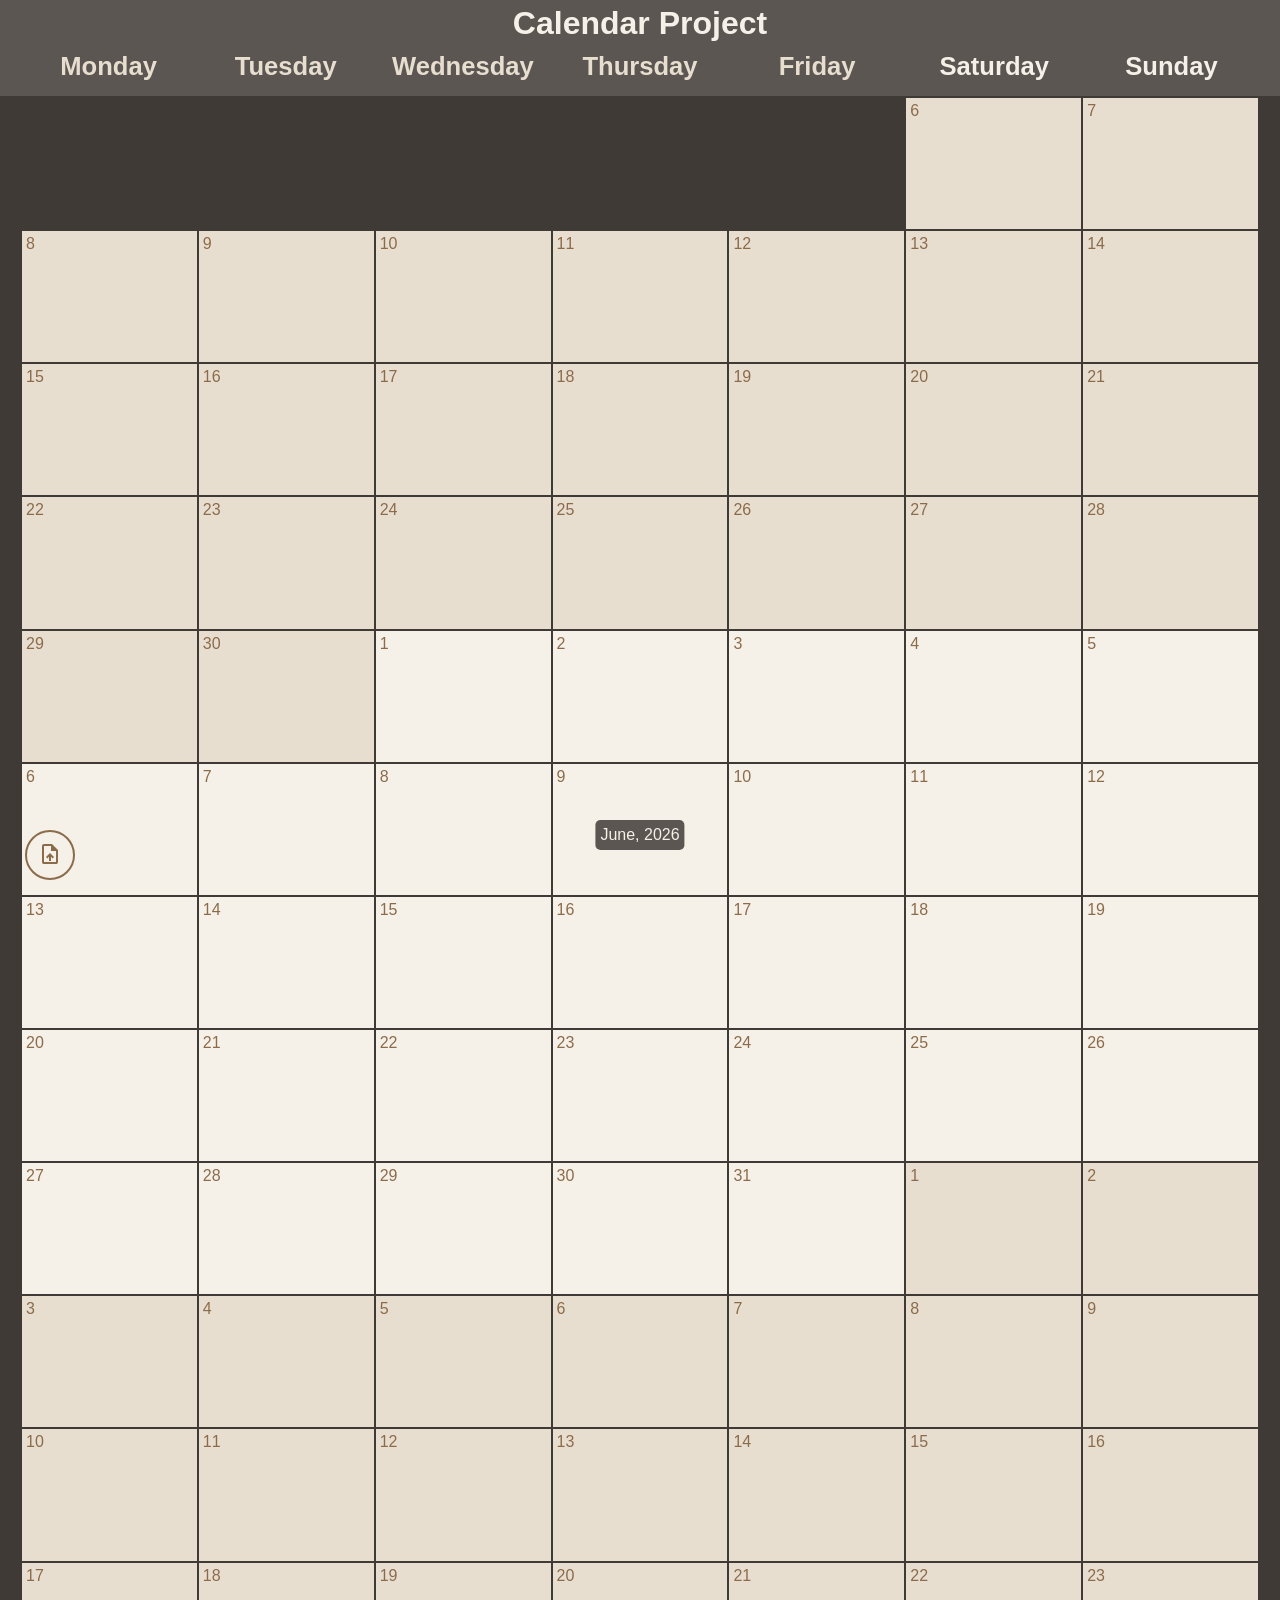
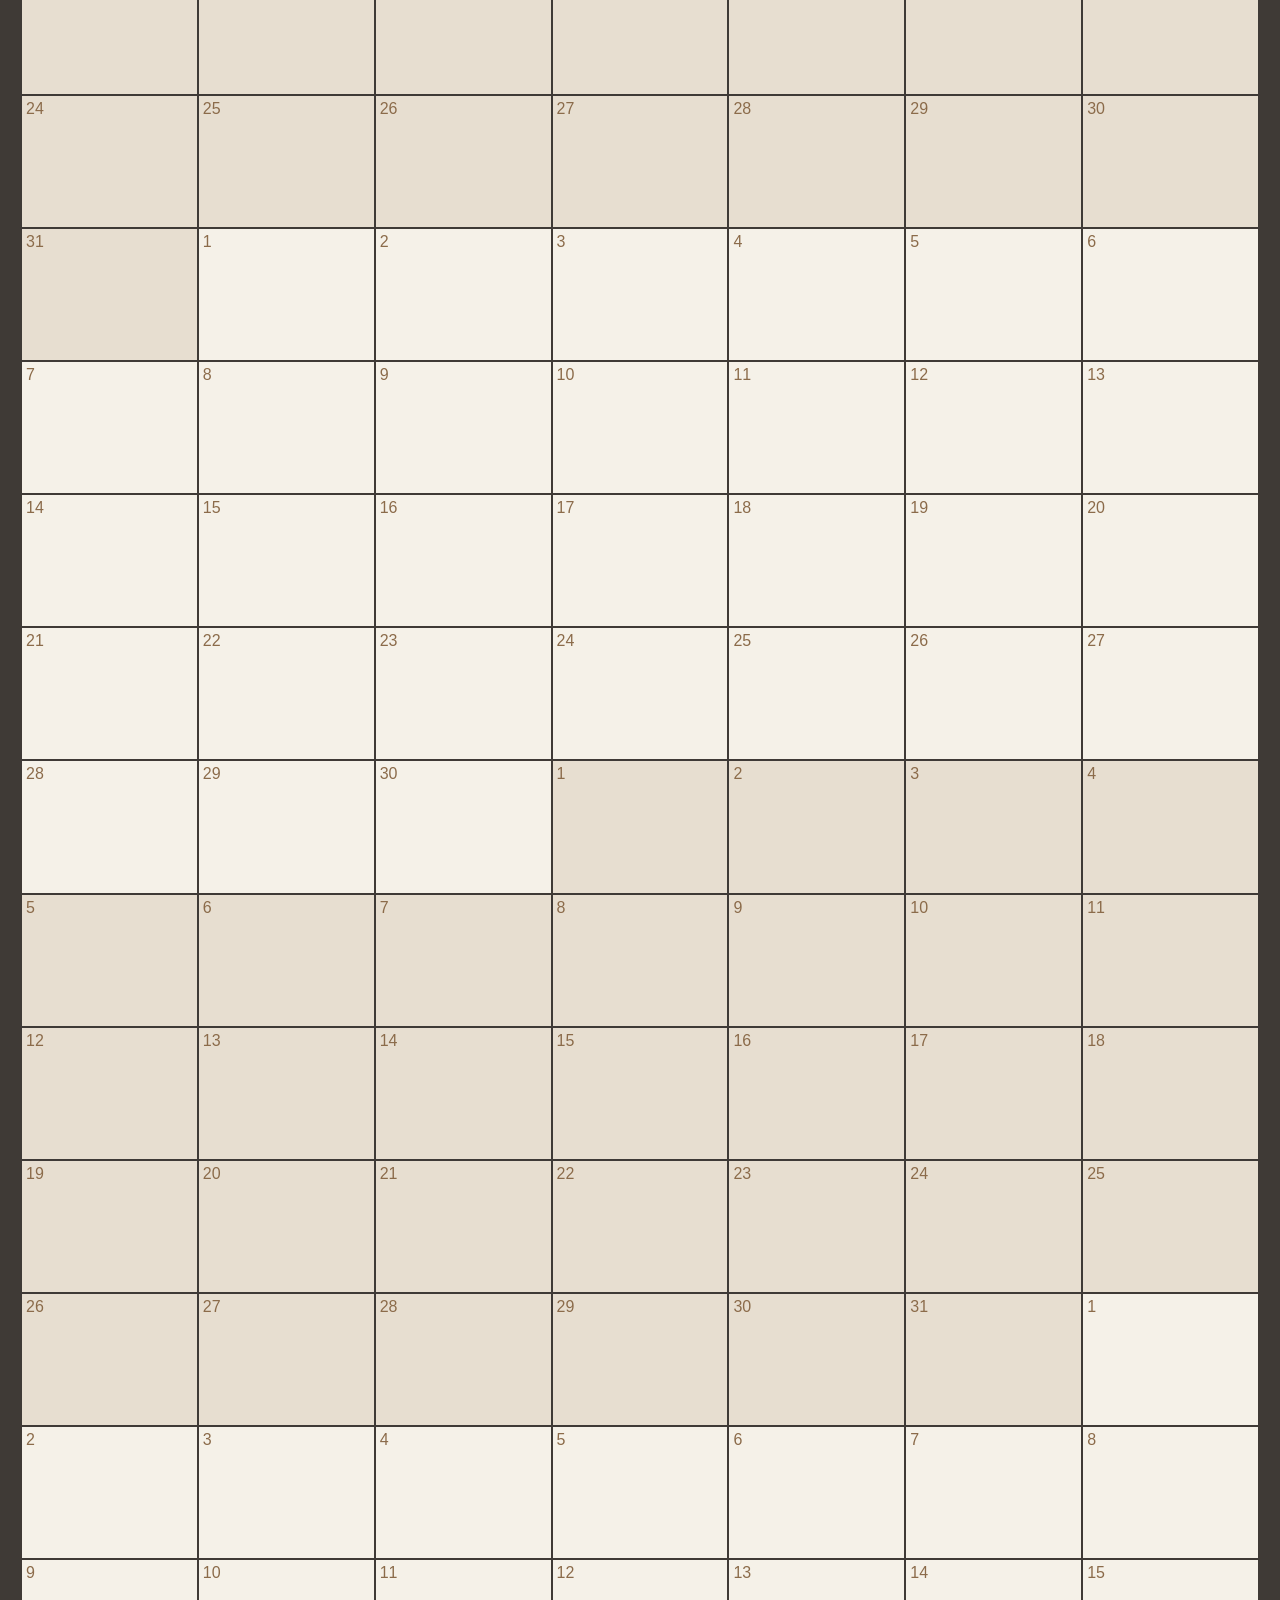
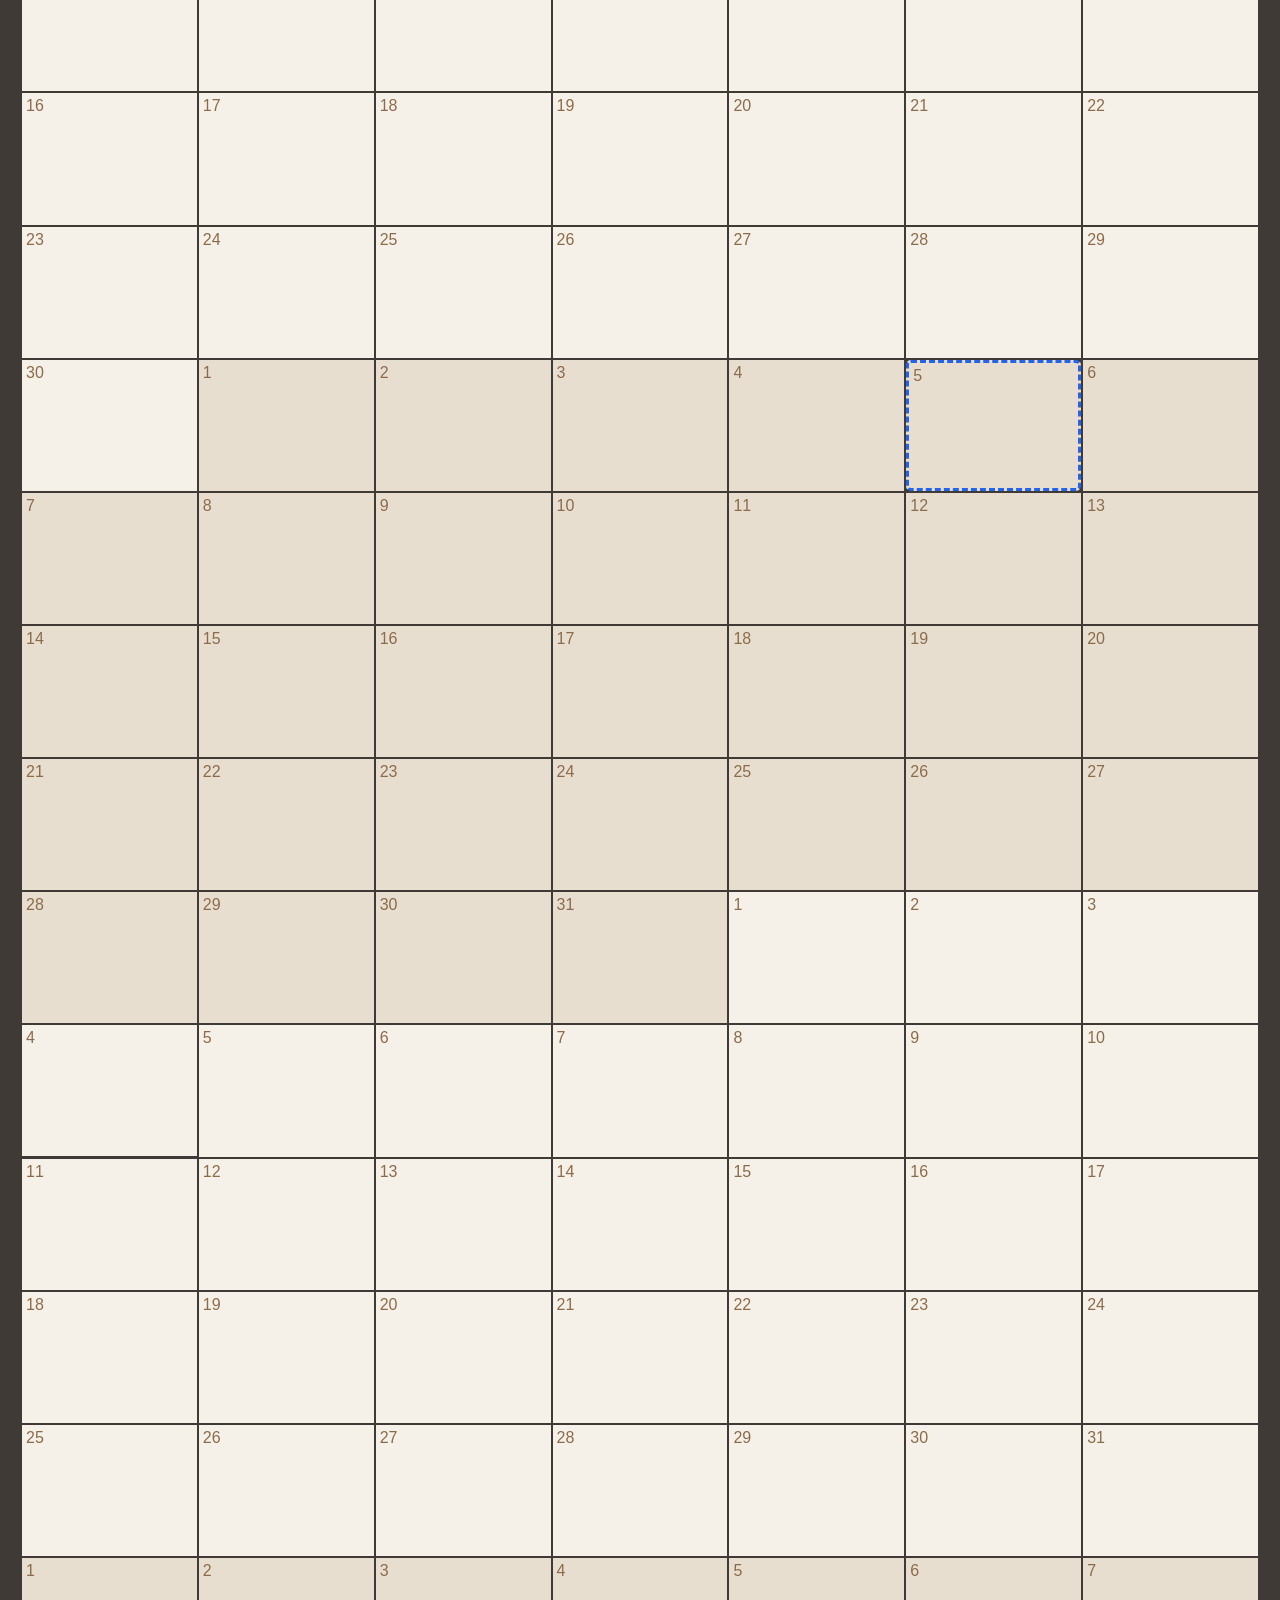
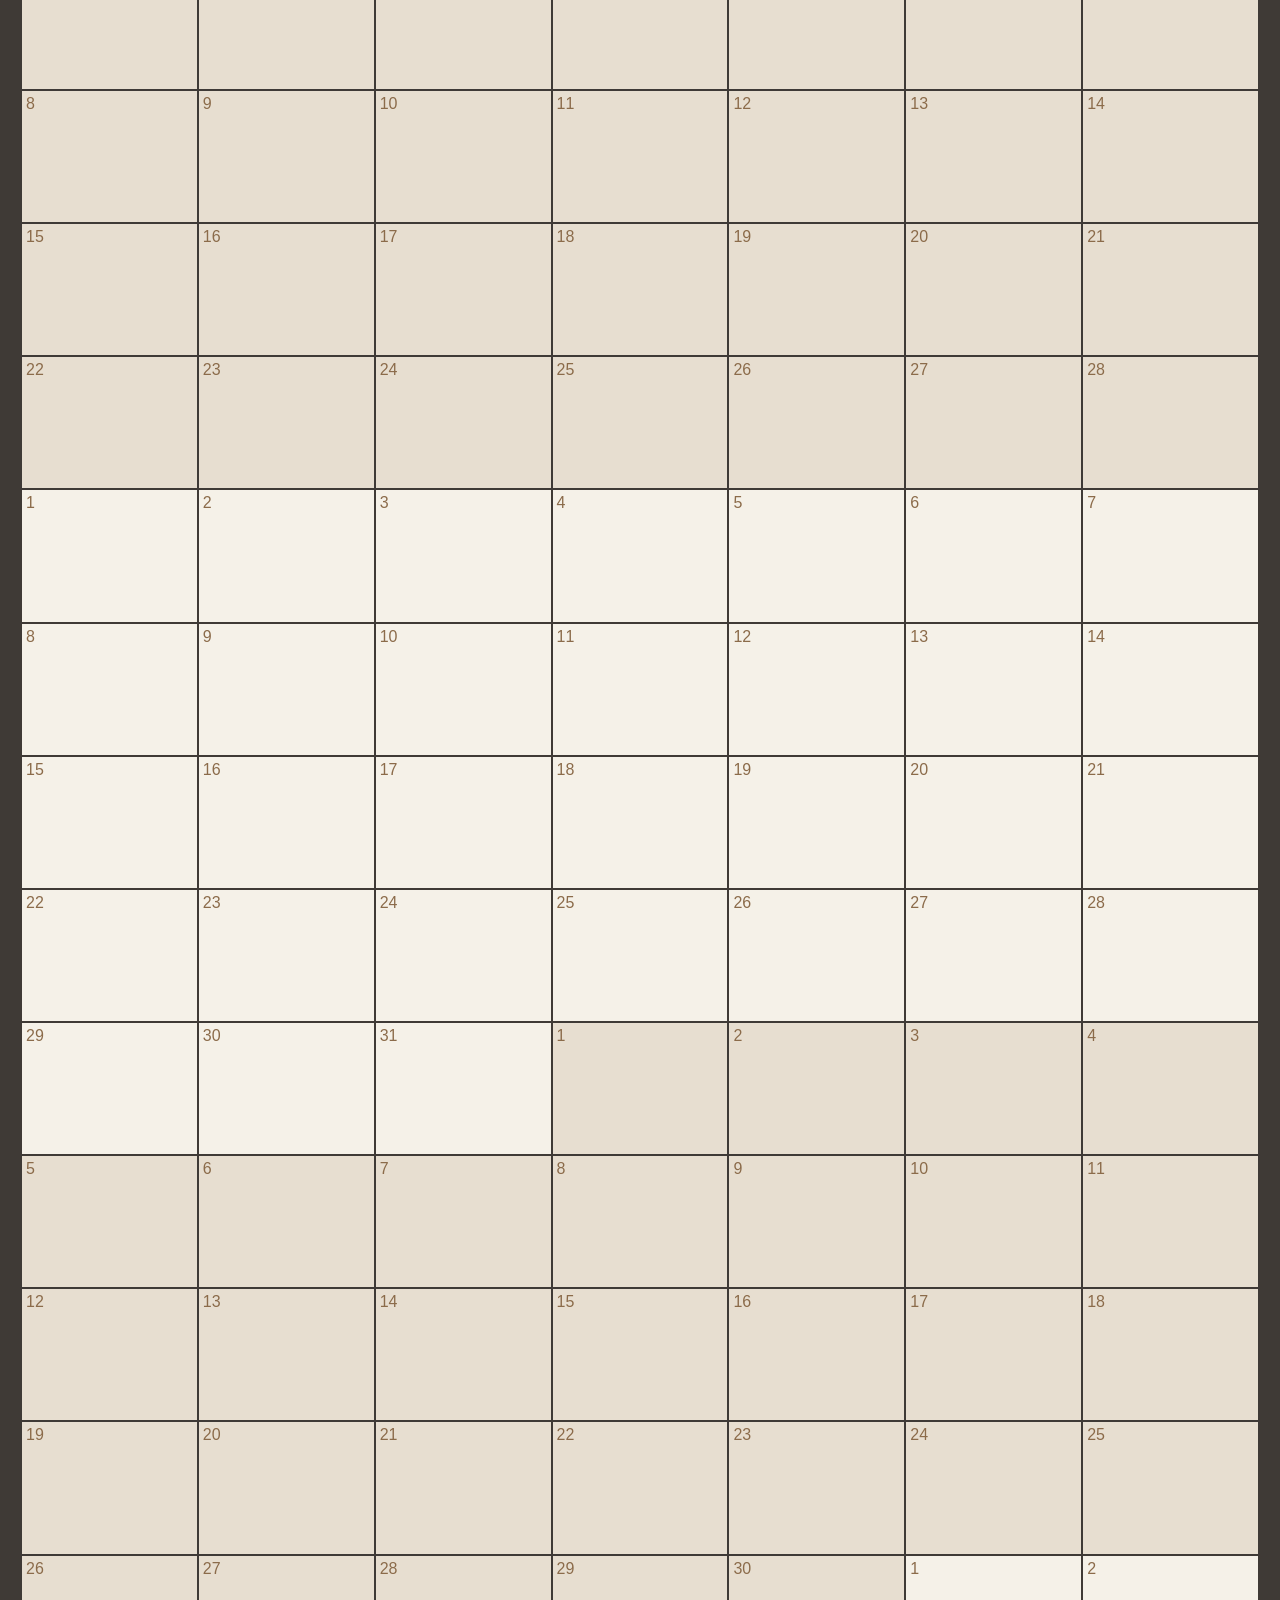
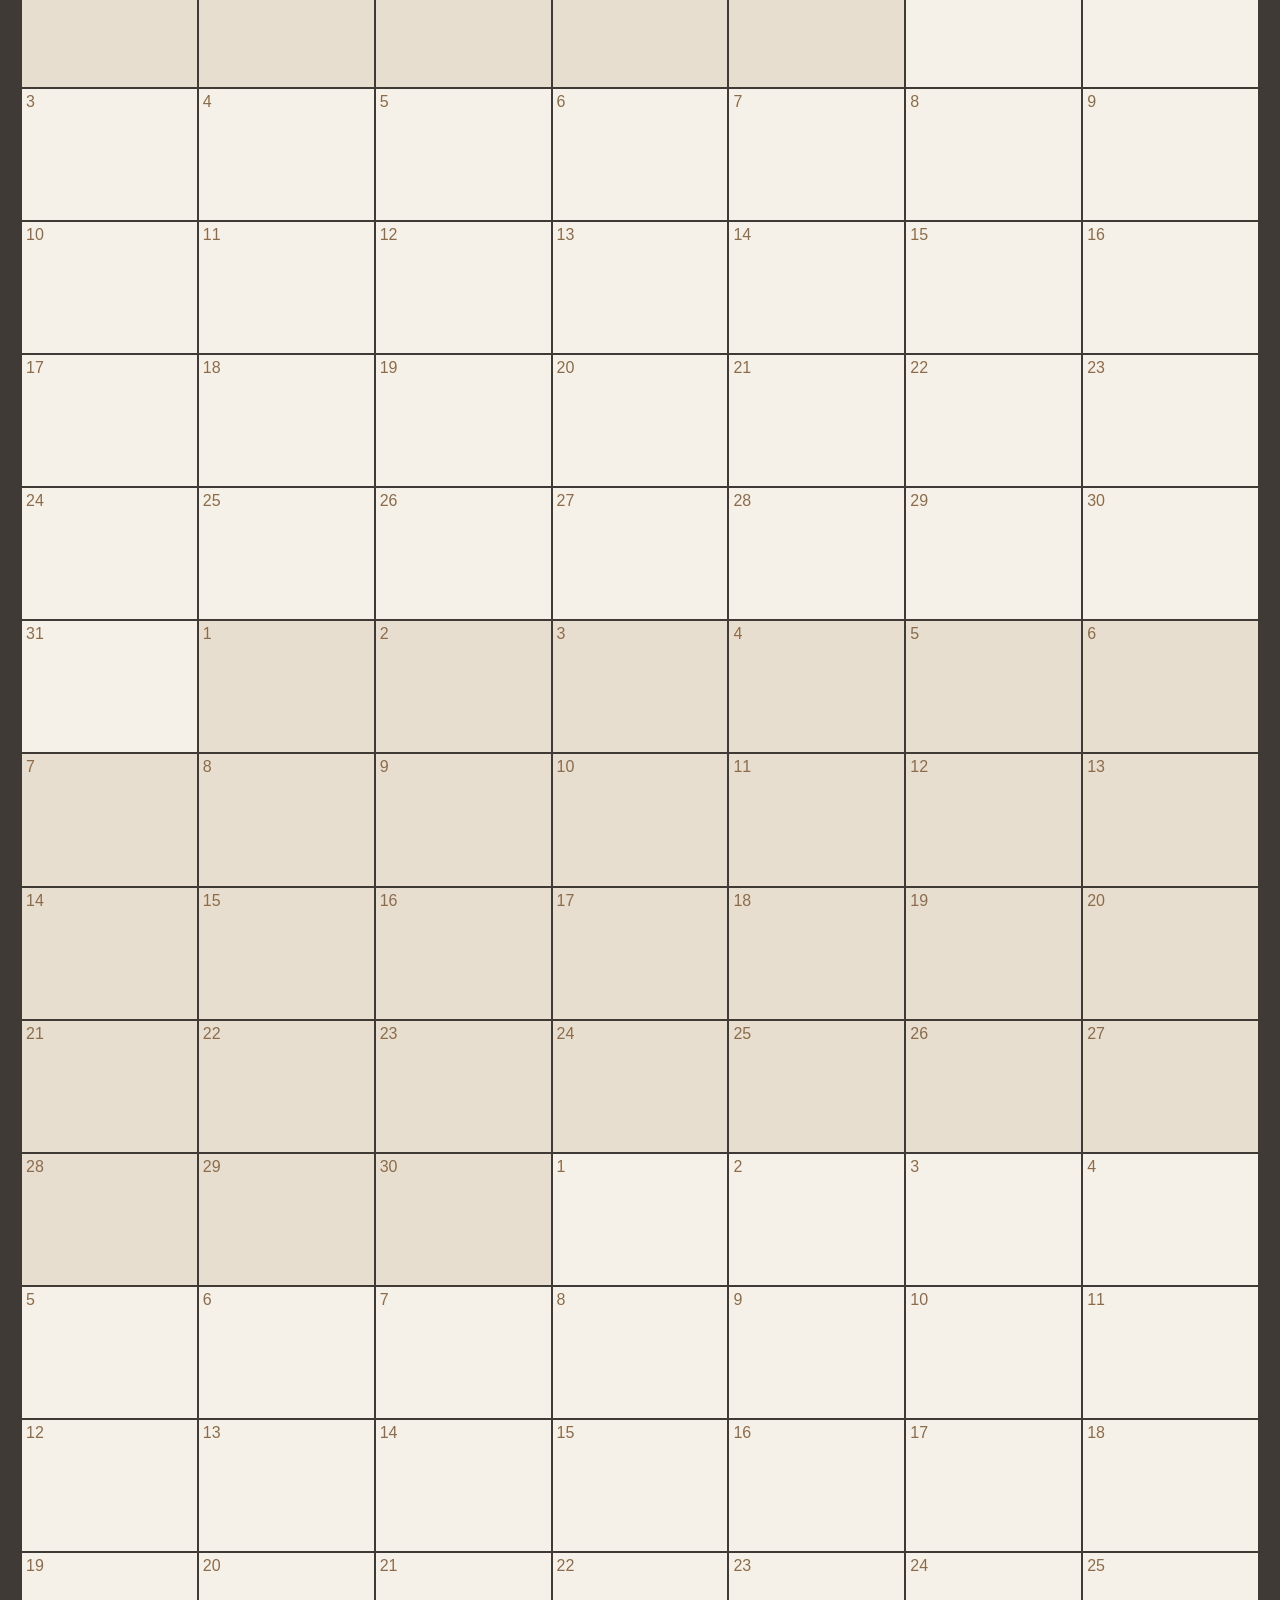
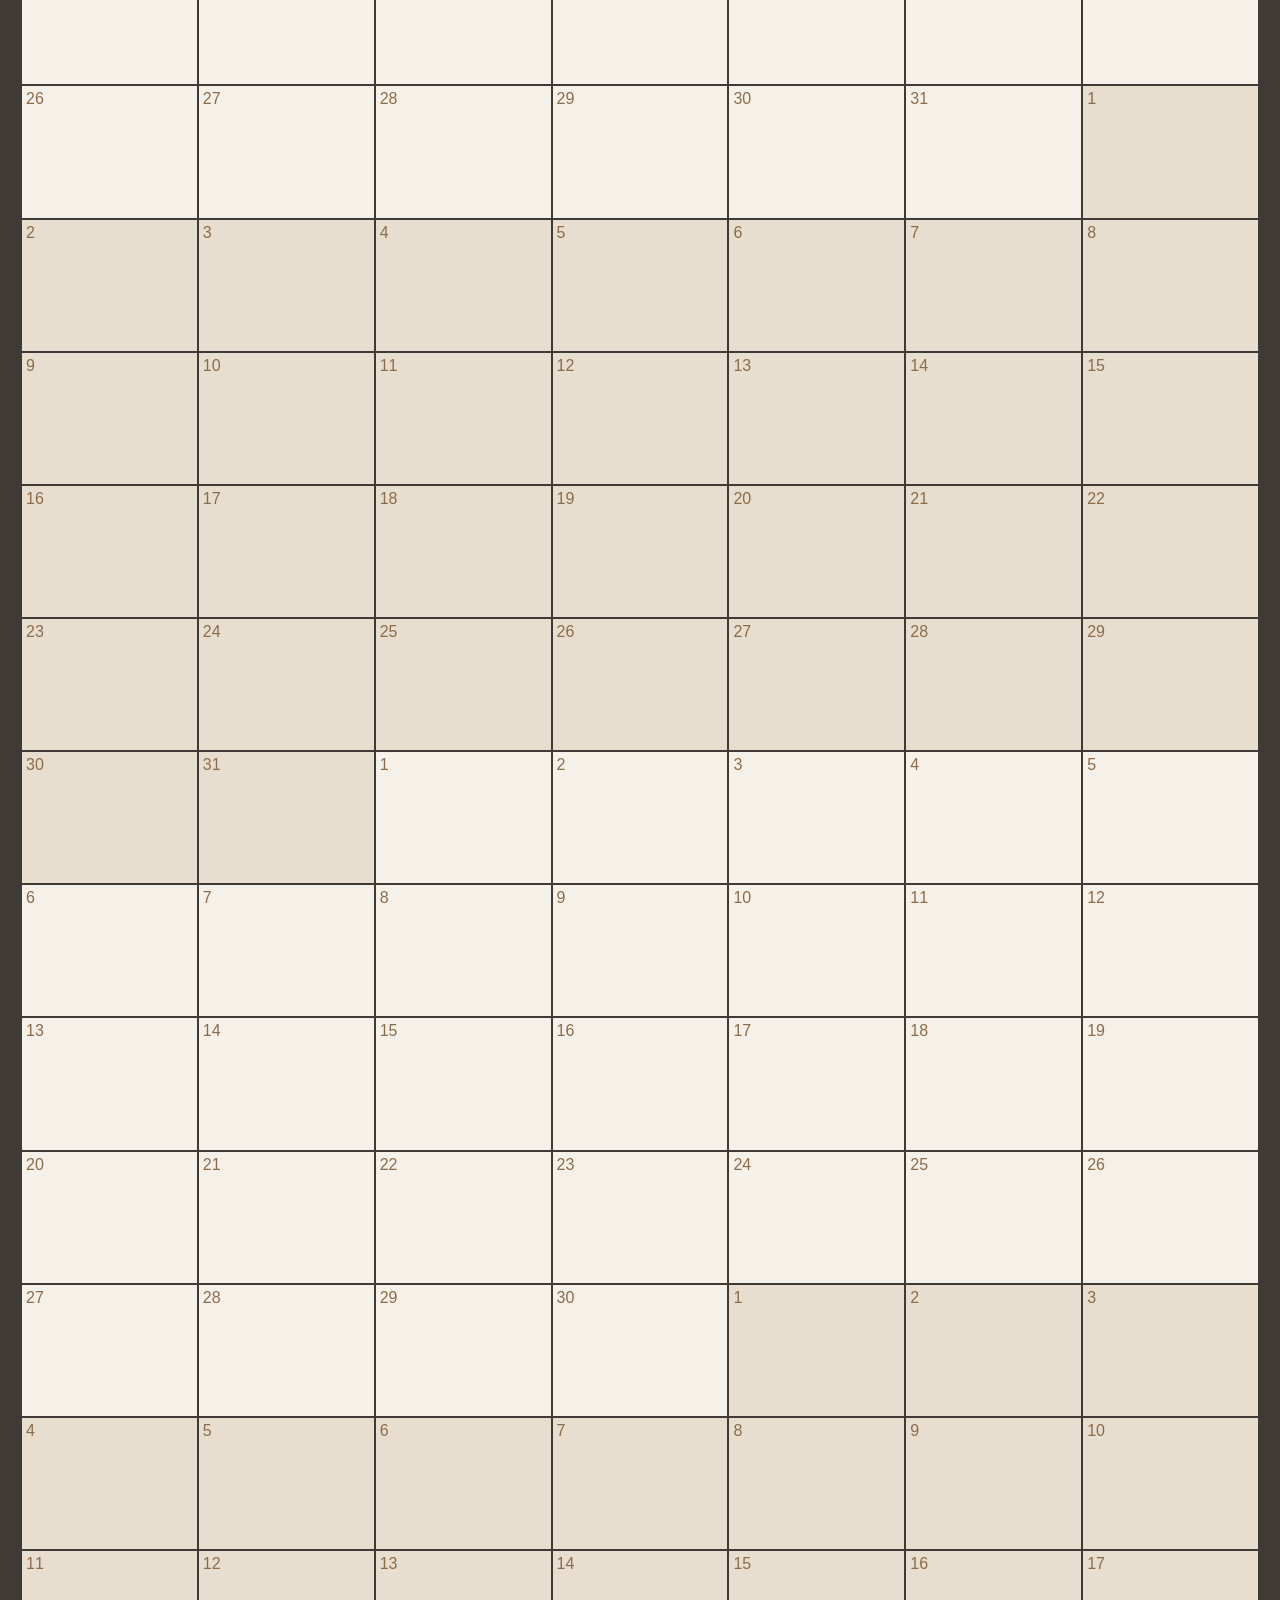
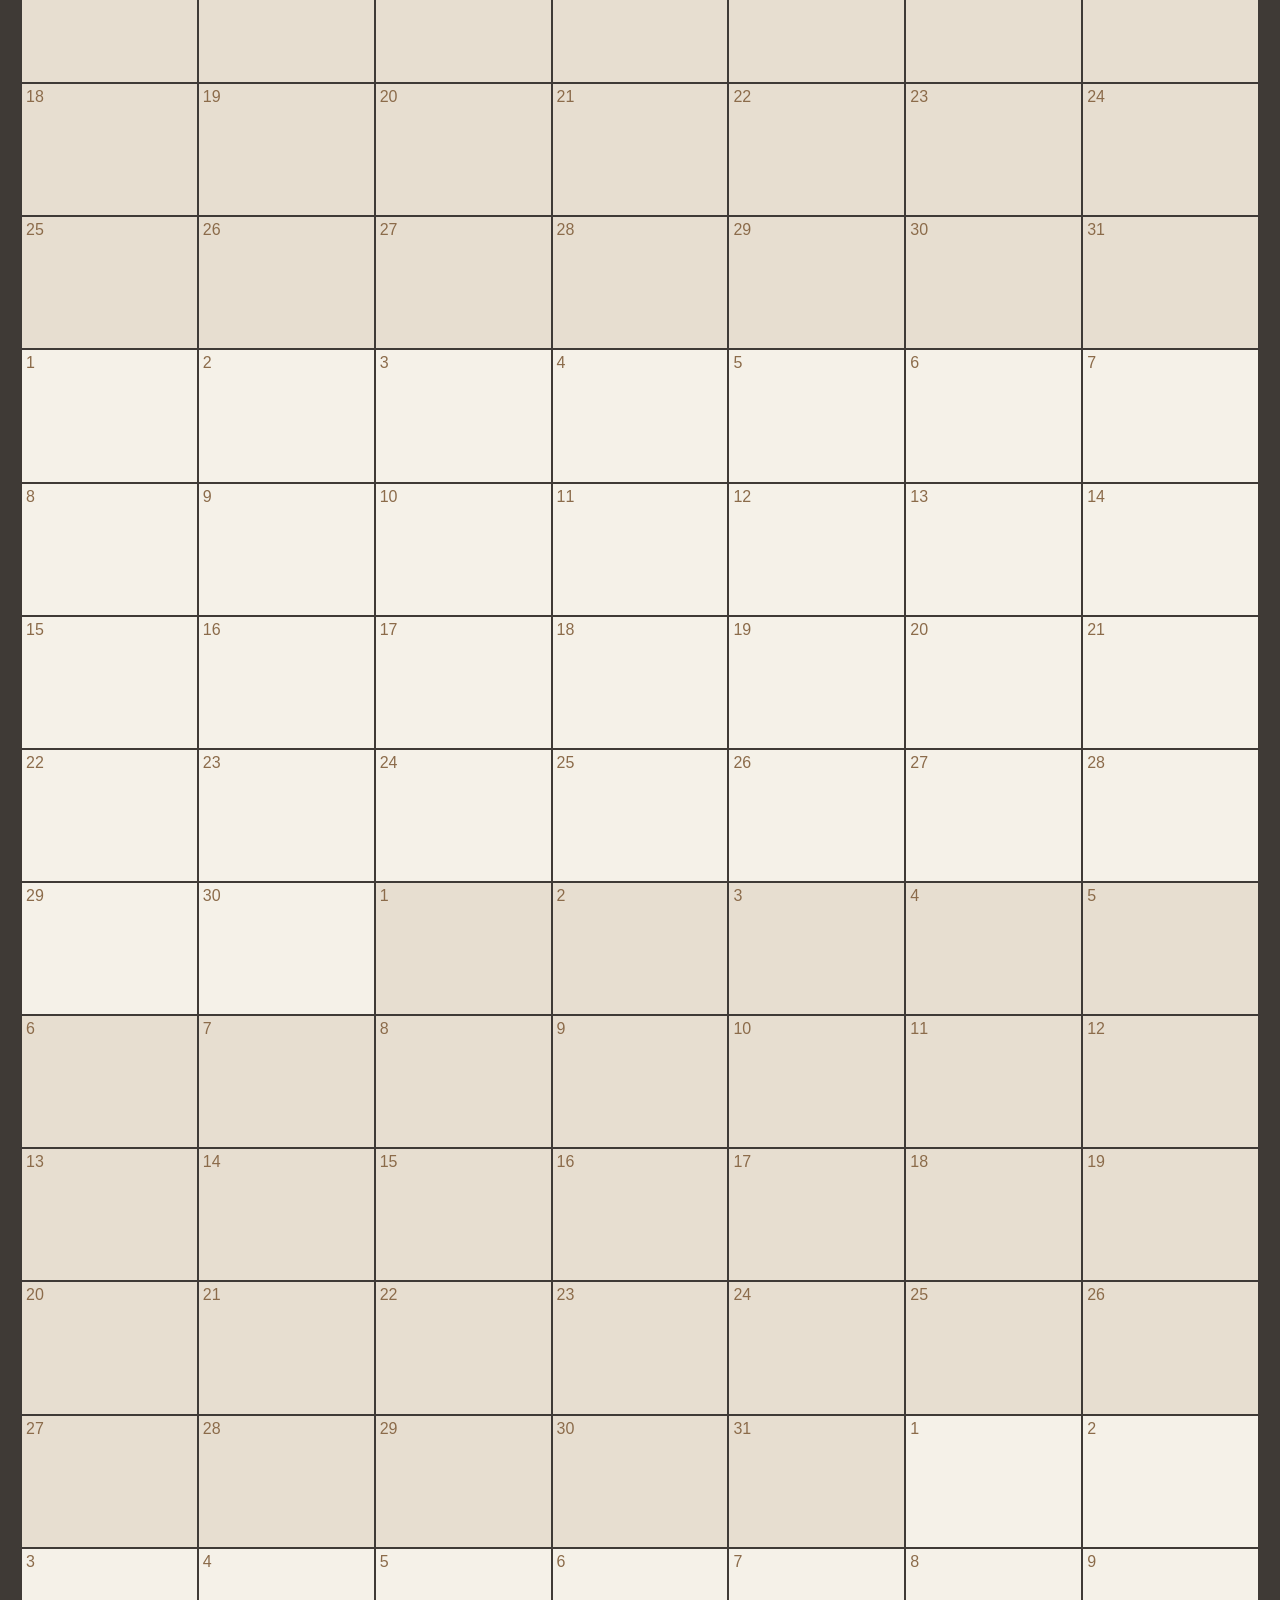
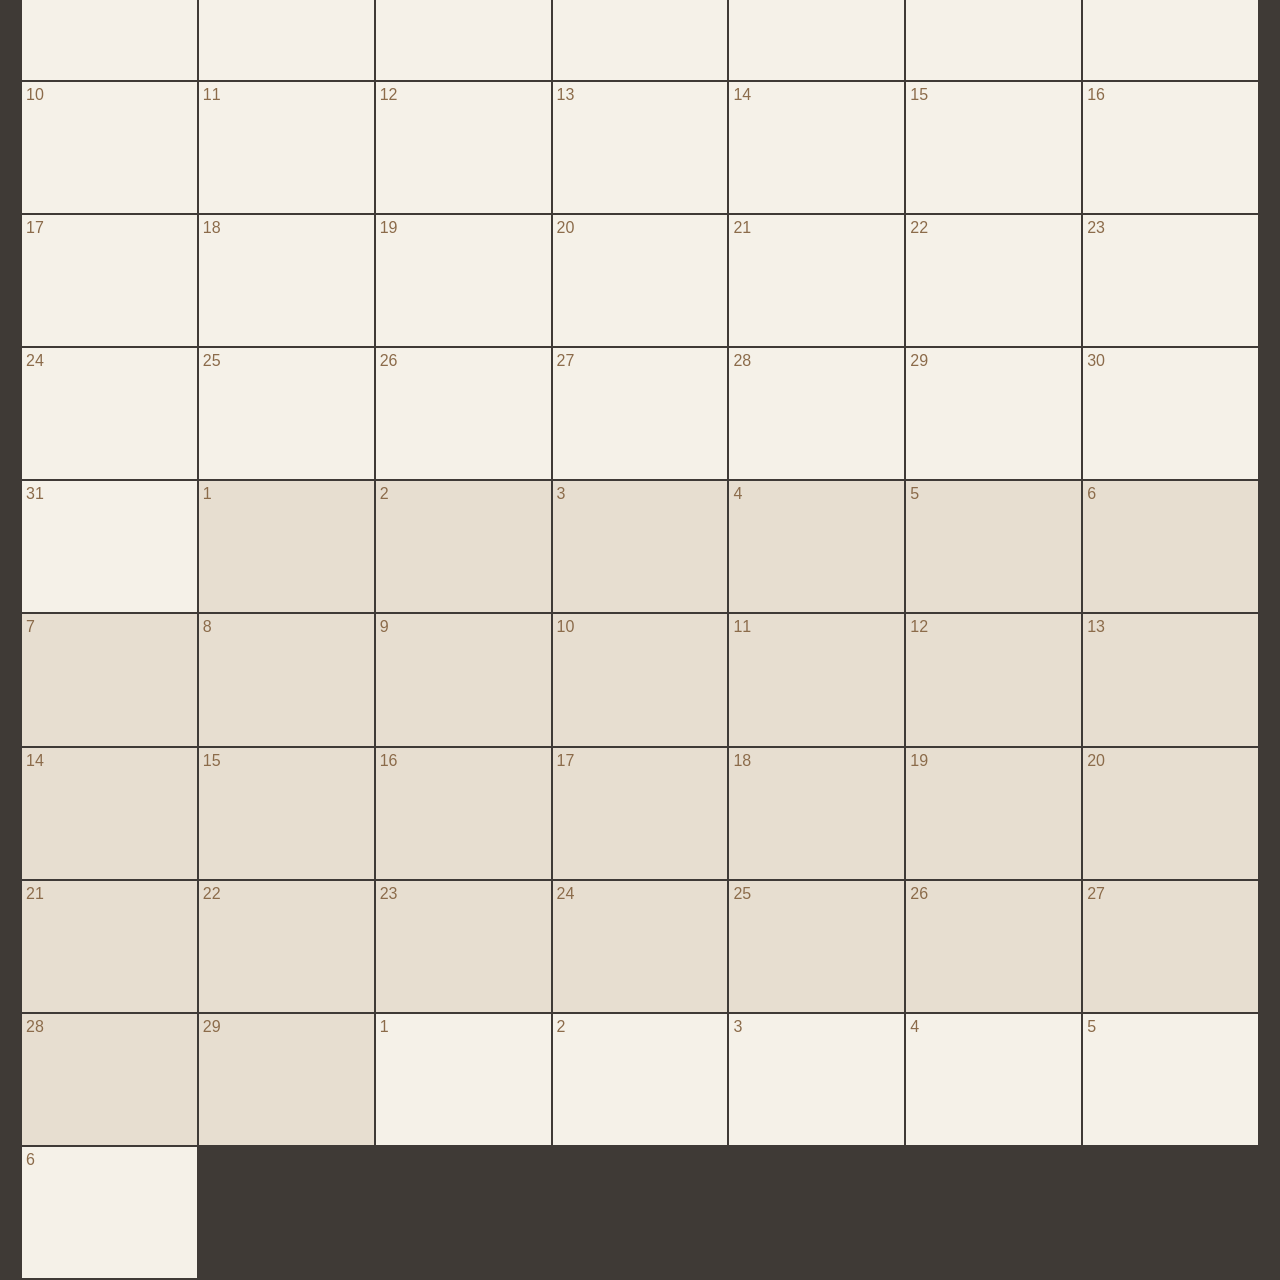
<file: src/index.html>
<!DOCTYPE html>
<html lang="en">
<head>
    <meta charset="UTF-8">
    <meta name="viewport" content="width=device-width, initial-scale=1.0">
    <title>Calendar Project</title>
    <link rel="stylesheet" href="./css/styles.css">
</head>
<body>
    <header>
        <h1><a href="/src/index.html">Calendar Project</a></h1>
        <div id="days-container">
            <h2>Monday</h2>
            <h2>Tuesday</h2>
            <h2>Wednesday</h2>
            <h2>Thursday</h2>
            <h2>Friday</h2>
            <h2 class="weekend">Saturday</h2>
            <h2 class="weekend">Sunday</h2>
        </div>
    </header>
    
    <div id="hovering-month-text-container">
        <p id="hovering-month-text">January</p>
    </div>

    <main>
        <div id="cell-container">
            
        </div>
        <div id="upload-btn-container">
            <button id="upload-btn"><svg xmlns="http://www.w3.org/2000/svg" height="24px" viewBox="0 -960 960 960" width="24px" fill="#e3e3e3"><path d="M440-200h80v-167l64 64 56-57-160-160-160 160 57 56 63-63v167ZM240-80q-33 0-56.5-23.5T160-160v-640q0-33 23.5-56.5T240-880h320l240 240v480q0 33-23.5 56.5T720-80H240Zm280-520v-200H240v640h480v-440H520ZM240-800v200-200 640-640Z"/></svg></button>
        </div>

        <div id="upload-modal" class="modal">
            <div class="modal-content">
                <h2>Drop ical file: </h2>
                <div id="ical-input-container">
                    <input type="file" id="ical-input" accept=".ics" />
                </div>
                <div class="btn-container">
                    <button>Confirm</button>
                    <button id="cancel-upload-btn">Cancel</button>
                </div>
            </div>
        </div>

        
    </main>
    <script src="./js/script.js" defer></script>
</body>
</html>
</file>
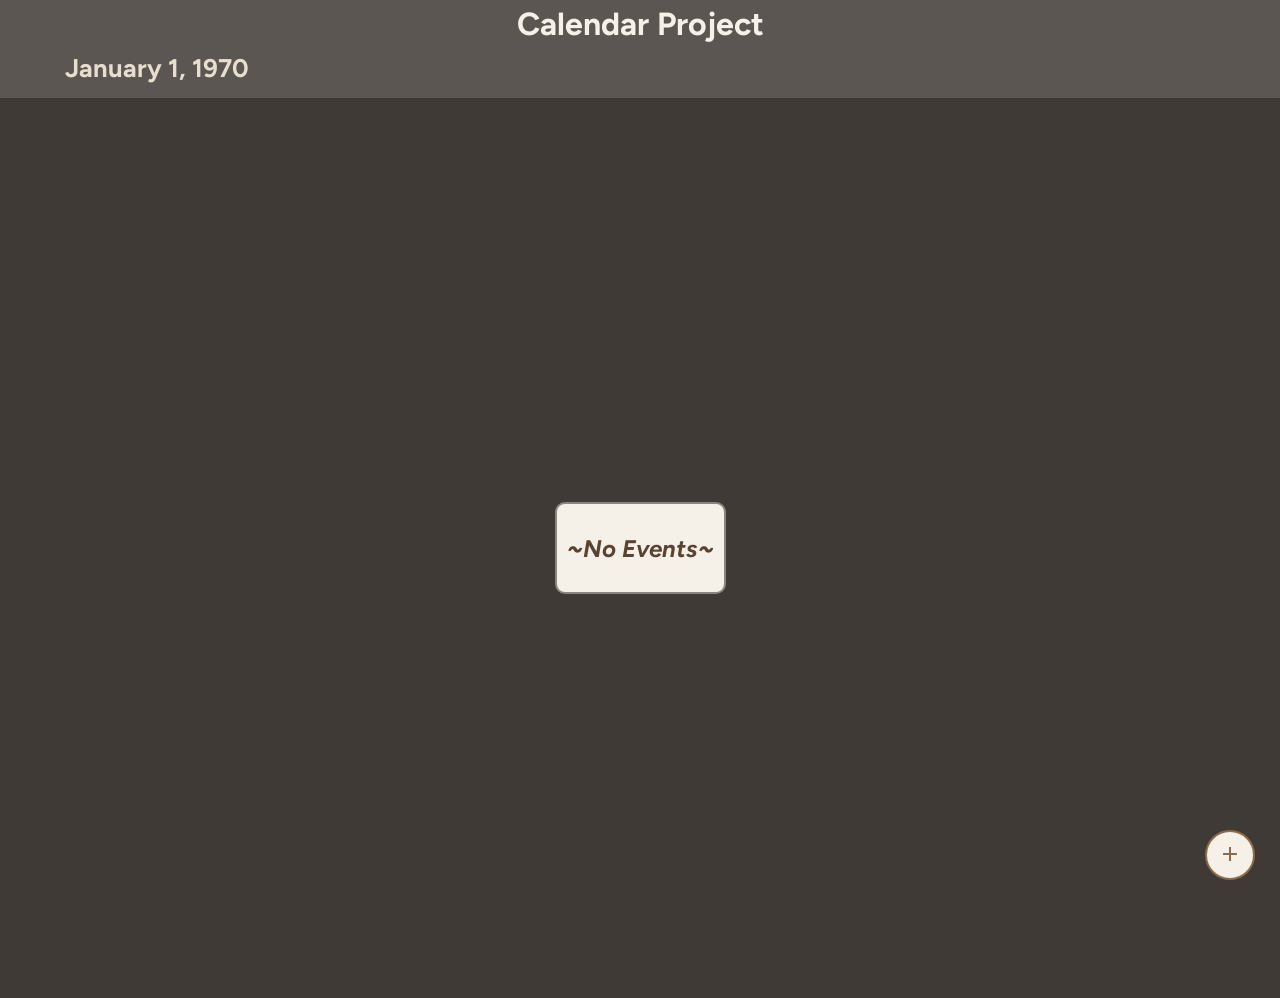
<file: src/pages/date-page.html>
<!DOCTYPE html>
<html lang="en">
<head>
    <meta charset="UTF-8">
    <meta name="viewport" content="width=device-width, initial-scale=1.0">
    <title>Calendar Project</title>
    <link rel="stylesheet" href="../css/styles.css">
    <link rel="preconnect" href="https://fonts.googleapis.com">
    <link rel="preconnect" href="https://fonts.gstatic.com" crossorigin>
    <link href="https://fonts.googleapis.com/css2?family=Figtree:ital,wght@0,300..900;1,300..900&display=swap" rel="stylesheet">
</head>
<body>
    <header>
        <h1><a href="/src/index.html">Calendar Project</a></h1>
        <div id="date-container">
            <h2 id="current-date">Date: </h2>
        </div>
    </header>
    <main>
        <div id="event-container">
            
        </div>

        <div id="create-event-modal" class="modal">
            <div class="modal-content">
                <div id="colour-container">   
                    <div id="selected-colour"></div>
                    <div id="swatch-container">
                        <button id="swatch-red" class="swatch red"></button>
                        <button id="swatch-orange" class="swatch orange"></button>
                        <button id="swatch-yellow" class="swatch yellow"></button>
                        <button id="swatch-green" class="swatch green"></button>
                        <button id="swatch-teal" class="swatch teal"></button>
                        <button id="swatch-blue" class="swatch blue"></button>
                        <button id="swatch-violet" class="swatch violet"></button>
                        <button id="swatch-pink" class="swatch pink"></button>
                    </div>
                </div>
                

                <div class="form-row">
                    <h2><input id="title-input" type="text" value="New Event" /></h2>
                </div>

                <div class="form-row">
                        <label for="start-date">Date: </label>
                    <div id="date-range" class="inline-column">
                        <input id="start-date" type="date" />
                        <label for="end-date">--></label>
                        <input id="end-date" type="date" />
                    </div>
                </div>

                <div class="form-row">
                    <label for="all-day-checkbox">All-Day: </label>
                    <input id="all-day-checkbox" type="checkbox" />
                </div>
                
                <div class="form-row">
                    <label for="time-start-input">Time:</label>
                    <div class="inline-column">
                        <div id="start-time-container">
                            <input id="time-start-input" type="time" placeholder="XX:XX" size="10"/>
                            <!-- <select id="meridiam-start-input">
                                <option value="am" selected>AM</option>
                                <option value="pm">PM</option>
                            </select> -->
                        </div>
                        <select id="time-finish-type" class="hidden-dropdown">
                            <option value="to">to</option>
                            <option value="duration">duration:</option>
                        </select>

                        <div id="to-container">
                            <input id="time-end-input" type="time" placeholder="XX:XX" size="10"/>
                            <!-- <select id="meridiam-end-input">
                                <option value="am" selected>AM</option>
                                <option value="pm">PM</option>
                            </select> -->
                        </div>
                        <div id="duration-container">
                            <input id="duration-input" type="text" placeholder="XX:XX" size="10"/>
                        </div>
                        <!-- <input id="time-finish-input" type="text" placeholder="XX:XX" size="10"/>
                        <select id="meridiam-end-input">
                            <option value="am" selected>AM</option>
                            <option value="pm">PM</option>
                        </select> -->
                    </div>
                </div>

                <div class="form-row">
                    <label for="dow-checkbox-container">Repeat: </label>
                    <div class="inline-column">
                        <select id="repeat-dropdown">
                            <option value="never">Never</option>
                            <option value="week">Every week</option>
                        </select>

                        <select id="repeat-until-select" class="hidden-dropdown">
                            <option value="forever" selected>Forever</option>
                            <option value="until">Until</option>
                        </select>
                        <input id="repeat-until-date" type="date" />
                    </div>
                </div>

                <div class="form-row" id="dow-selector">
                    <label></label>
                    <div id="dow-checkbox-container">
                        <label class="checkbox-btn">
                            <input id="monday-checkbox" type="checkbox" class="dow-checkbox" />
                            <span>M</span>
                        </label>
                        <label class="checkbox-btn">
                            <input id="tuesday-checkbox" type="checkbox" class="dow-checkbox" />
                            <span>T</span>
                        </label>
                        <label class="checkbox-btn">
                            <input id="wednesday-checkbox" type="checkbox" class="dow-checkbox" />
                            <span>W</span>
                        </label>
                        <label class="checkbox-btn">
                            <input id="thursday-checkbox" type="checkbox" class="dow-checkbox" />
                            <span>T</span>
                        </label>
                        <label class="checkbox-btn">
                            <input id="friday-checkbox" type="checkbox" class="dow-checkbox" />
                            <span>F</span>
                        </label>
                        <label class="checkbox-btn">
                            <input id="saturday-checkbox" type="checkbox" class="dow-checkbox" />
                            <span>S</span>
                        </label>
                        <label class="checkbox-btn">
                            <input id="sunday-checkbox" type="checkbox" class="dow-checkbox" />
                            <span>S</span>
                        </label>
                    </div>
                </div>
                
                <div class="form-row">
                    <label for="location-input">location:</label>
                    <input id="location-input" type="text" placeholder="enter location here" size="30"/>
                </div>
                
                <div class="form-row">
                    <label for="description-input">Description: </label>
                    <textarea id="description-input" type="text" placeholder="enter Description here" size="40"></textarea>
                </div>

                <div id="alert-box">
                    <p id="alert-text">ALERT: err</p>
                </div>

                <div id="confirm-event-btn-container" aria-live="assertive">
                    <button id="confirm-event-btn">Confirm</button>
                    <button id="cancel-event-btn">Cancel</button>
                </div>
            </div>
        </div>
    
        <div id="confirm-del-modal" class="modal">
            <div class="modal-content">
                <h2>Confirm Delete: </h2>
                <div id="confirm-del-btn-container">
                    <button id="confirm-del-btn" class="dark-btn" type="button">Confirm</button>
                    <button id="cancel-del-btn" class="light-btn" type="button">Cancel</button>
                </div>
            </div>
        </div>

        <div id="add-btn-container">
            <button id="add-btn"><svg xmlns="http://www.w3.org/2000/svg" height="24px" viewBox="0 -960 960 960" width="24px" fill="#e3e3e3"><path d="M440-440H200v-80h240v-240h80v240h240v80H520v240h-80v-240Z"/></svg></button>
        </div>
    </main>
    <script type="module" src="../js/date-page.js" defer></script>
</body>
</html>
</file>
<file: src/css/styles.css>
:root {
    --background: #3F3A36;
    --surface: #5C5652;
    --border: #8C857F;

    --cream: #F5F1E8;
    --cream-dark: #E7DED0;
    --cream-texture: #EAE2D5;
    --cream-dark-texture: #DCCFBD;

    --hover: #DCCDB7;

    --brown: #8B6B4A;
    --brown-light: #B28A5B;
    --brown-dark: #5A4431;

    --text-dark: #2F2A27;
    --text-light: #FAF8F3;

    --accent: #2563EB;

    /* colours */
    --red: #B65C4A;
    --orange: #C77B49;
    --yellow: #C8A24D;
    --green: #6F8A55;
    --teal: #5E8B86;
    --blue: #6A89A7;
    --violet: #8C7AA9;
    --pink: #B67B86;
}

[hidden] {
    display: none !important;
}

body {
    margin: 0px;
    background-color: var(--background);
    font-family: "figtree", sans-serif;
}

header {
    width: 100%;
    box-sizing: border-box;
    background: var(--surface);
    text-align: center;
    padding: 5px 5px 5px 5px;
    top: 0;
    left: 0;
    position: sticky;
    z-index: 1000;
}

p, h3, h4, h5, h6, label {
    color: var(--brown);
}

h1, h2 {
    color: var(--brown-dark);
}

header h1, header h2{
    margin: 0px;
    color: var(--cream);
}

header h2 {
    font-size: clamp(8px, 2vw, 36px);
}

header h2 {
    color: var(--cream-dark);
}
.weekend {
    color: var(--cream);
}

h1 a {
    all: unset;
    cursor: pointer;
}

header #days-container {
    display: grid;
    grid-template-columns: repeat(7, minmax(0, 1fr));
    column-gap: 20px;
    text-align: center;
    margin: 0px 15px 0px 15px;
    padding: 10px;
}

header #date-container {
    margin-left: 50px;
    display: grid;
    text-align: left;
    padding: 10px;
}

#cell-container {
    display: grid;
    grid-template-columns: repeat(7, minmax(0, 1fr));
    gap: 2px;
    background: var(--background);
    padding: 2px;
    margin: 0px 20px 0px 20px;
    /* width: fit-content; */
    /* margin-inline: auto; */
}

.cell, .empty-cell {
    /* width: 200px;
    height: 150px; */
    display: flex;
    flex-direction: column;

    aspect-ratio: 4 / 3;
    background: var(--cream);
    margin: 0px;
    cursor: pointer;

    box-sizing: border-box;
    overflow: hidden;
}

.empty-cell {
    background-color: var(--background);
}

/* .cell.weekend {
    background:
        repeating-linear-gradient(
            45deg,
            var(--cream),
            var(--cream) 10px,
            var(--cream-texture) 10px,
            var(--cream-texture) 15px
        );
    background-color: var(--cream-texture);
} */

.cell.current-date {
    border: 3px dashed var(--accent);
    border-radius: 5px;
}

.cell.alt {
    background: var(--cream-dark);
}
/* 
.cell.alt.weekend {
    background:
        repeating-linear-gradient(
            45deg,
            var(--cream-dark),
            var(--cream-dark) 10px,
            var(--cream-dark-texture) 10px,
            var(--cream-dark-texture) 15px
        );
    background-color: var(--cream-dark-texture);
} */

.cell:hover {
    background: var(--hover);
}

/* .cell.alt:hover {
    background: var(--cream-dark-hover);
} */

.cell p {
    margin: 4px;
    color: var(--brown);
}

.banner-container {
    display: flex;
    margin: auto 2px 2px 2px;
    flex-direction: column;
    gap: 2px;

    align-items: center;
    justify-content: center;
}

.banner {
    width: 100%;
    border-radius: 5px;
}

.banner p {
    overflow: hidden;
    white-space: nowrap;
    text-overflow: ellipsis;
    font-size: clamp(8px, 1vw, 14px);

    color: var(--cream);
}

#event-container {
    display: flex;
    flex-direction: column;
    align-items: center;
    justify-content: center;
    min-height: 100vh;
}

section.event {
    display: grid;
    grid-template-columns: 1fr 8fr 1fr;

    width: 500px;
    text-align: center;
    background-color: var(--cream);
    border: 2px solid var(--border);
    border-radius: 8px;
    margin: 8px;
}

section.event .event-btn-container {
    display: flex;
    flex-direction: column;
    align-items: center;
    justify-content: center;

    background-color: var(--cream-dark);
    border-radius: 0px 5px 5px 0px;
}

#colour-container {
    position: absolute;

    display: flex;
    align-items: center;

    padding: 3px;

    top: 20px;
    right: 20px;
}

#selected-colour {
    border-radius: 3px;

    margin: 3px 3px 3px 3px;

    width: 10px;
    height: 34px;
    
    background-color: var(--cream-dark);
}

#selected-colour.red {
    background-color: var(--red);
}
#selected-colour.orange {
    background-color: var(--orange);
}
#selected-colour.yellow {
    background-color: var(--yellow);
}
#selected-colour.green {
    background-color: var(--green);
}
#selected-colour.teal {
    background-color: var(--teal);
}
#selected-colour.blue {
    background-color: var(--blue);
}
#selected-colour.violet {
    background-color: var(--violet);
}
#selected-colour.pink {
    background-color: var(--pink);
}

#swatch-container {
    display: grid;
    box-sizing: border-box;
    grid-template-columns: repeat(4, 1fr);

    gap: 3px;
    padding: 3px;

    height: 40px;

}

.swatch {
    border-radius: 6px;
    aspect-ratio: 1 / 1;
    /* width: 15px;
    height: 15px; */
    border: none;

    cursor: pointer;
}

.swatch.red {
    background-color: var(--red);
}
.swatch.orange {
    background-color: var(--orange);
}
.swatch.yellow {
    background-color: var(--yellow);
}
.swatch.green {
    background-color: var(--green);
}
.swatch.teal {
    background-color: var(--teal);
}
.swatch.blue {
    background-color: var(--blue);
}
.swatch.violet {
    background-color: var(--violet);
}
.swatch.pink {
    background-color: var(--pink);
}

#add-btn-container {
    position: fixed;
    bottom: 20px;
    right: 25px;

    z-index: 3000;
}

#add-btn {
    background-color: var(--cream);
    border: 2px solid var(--brown);
    border-radius: 50%;
    aspect-ratio: 1 / 1;
    width: 50px;
}

#add-btn:hover {
    background-color: var(--cream-dark);
}

button svg {
    fill: var(--brown);
    cursor: pointer;
}

button.dark-btn {
    background-color: var(--brown-dark);
    border: 2px solid var(--brown-dark);
    border-radius: 5px;

    color: var(--cream);
}

button.dark-btn:hover {
    background-color: var(--brown);
}

button.light-btn {
    background-color: var(--cream);
    border: 2px solid var(--brown-dark);
    border-radius: 5px;

    color: var(--brown-dark);
}

button.light-btn:hover {
    background-color: var(--cream-dark);
}

.edit-event-btn, .del-event-btn {
    background: none;
    border: none;
    border-radius: 5px;

    width: 40px;
    height: 40px;
}

.edit-event-btn:hover, .del-event-btn:hover {
    background: var(--hover);
}

#confirm-event-btn-container, .btn-container{
    display: flex;
    
    align-items: center;
    justify-content: center;

    gap: 5px;
}

#confirm-event-btn {
    border-radius: 5px;

    aspect-ratio: 5 / 2;
    width: 70px;

    background-color: var(--brown);
    border-color: var(--brown-dark);
    color: var(--cream);
}

#confirm-event-btn:hover {
    background-color: var(--brown-light);
}

#confirm-del-btn-container {
    display: flex;
    align-items: center;
    justify-content: center;
    gap: 10px;
}

#cancel-event-btn, #cancel-upload-btn {
    border-radius: 5px;

    aspect-ratio: 5 / 2;
    width: 70px;

    background-color: var(--cream-dark);
    border-color: var(--brown-dark);
    color: var(--brown-dark);
}

#cancel-event-btn:hover, #cancel-upload-btn:hover {
    background-color: var(--brown-light);
    color: var(--cream);
}

textarea {
    width: 1fr;
    height: 100px;
    resize: none;

    border-width: 2px;
    border-radius: 5px;
}

.modal {
    display: none;

    position: fixed;
    inset: 0;

    background: rgba(0, 0, 0, 0.5);

    z-index: 2000;

    justify-content: center;
    align-items: center;

}

.modal-content {
    background: var(--cream);

    display: flex;
    position: relative;
    flex-direction: column;
    gap: 10px;
    padding: 20px;

    border-radius: 10px;
    border: 2px solid var(--border);

    z-index: 2001;
}

.modal.show {
    display: flex;
}

#title-input {
    font-family: "Figtree", sans-serif;
    font-weight: bold;
    font-size: 24px;
    color: var(--brown-dark);

    background: none;
    border: none;
}

#title-input::placeholder, #title-edit-input::placeholder {
    font-weight: bold;
    color: var(--brown);
}

#title-input:focus, #title-edit-input:focus {
    outline: none;
}

#no-events {
    background-color: var(--cream);
    border: 2px solid var(--border);

    padding: 10px;

    border-radius: 10px;
}

input, select {
    background-color: white;
    border: 2px solid var(--border);
    border-radius: 5px;
    padding: 5px;
}

input:focus, select:focus, textarea:focus {
    outline: none;
    border-color: var(--brown);
    /* outline: 2px solid var(--brown); */
}

input:disabled {
    background-color: var(--hover);
}

input[type="checkbox"] {
    margin: 0px;
    appearance: none;
    width: 15px;
    height: 15px;
    border: 2px solid var(--border);
    border-radius: 5px;
    background: white;
    cursor: pointer;
}

input[type="checkbox"]:checked {
    border: 2px solid var(--brown);
    background-color: var(--brown-light);
}

.urgency-status {
    width: 50px;
    border-radius: 5px 0px 0px 5px;
}

.urgency-status.red, .banner.red {
    background-color: var(--red);
}
.urgency-status.orange, .banner.orange {
    background-color: var(--orange);
}
.urgency-status.yellow, .banner.yellow {
    background-color: var(--yellow);
}
.urgency-status.green, .banner.green {
    background-color: var(--green);
}
.urgency-status.teal, .banner.teal {
    background-color: var(--teal);
}
.urgency-status.blue, .banner.blue {
    background-color: var(--blue);
}
.urgency-status.violet, .banner.violet {
    background-color: var(--violet);
}
.urgency-status.pink, .banner.pink {
    background-color: var(--pink);
}

.banner {
    display: flex;

    width: 100%;
    height: 10px;

    align-items: center;
    justify-content: center;
}

.banner.head {
    height: 20px;
}

#to-container, #duration-container {
    display: inline-block;
}

.form-row {
    display: grid;
    grid-template-columns: 100px 1fr;
}

.form-row label {
    align-self: center;
}

.form-row #start-date, .form-row #end-date {
    display: block-inline;
    width: 110px;
}

#date-range {
    display: flex;
    align-items: center;
    gap: 10px;
}

#date-range input {
    flex: 1;
    min-width: 0;
}

#date-range label {
    flex: 0 0 auto;
}

#alert-box {
    display: none;
    align-items: center;
    justify-content: center;

    background-color: var(--cream-dark);
    border: 3px solid var(--brown-dark);
    border-radius: 10px;
    height: 50px;
}

#alert-box.show {
    display: flex;
}

#alert-text {
    color: var(--brown-dark);
}

#alert-box.flash {
    animation: error-flash .4s ease-in 1;
}

@keyframes error-flash {
    0%, 100% {
        background-color: var(--cream-dark);
    }

    50% {
        background-color: #ff6b6b;
    }
}

#upload-btn-container {
    position: fixed;

    bottom: 20px;
    left: 25px;
}

#upload-btn {
    border-radius: 50%;
    aspect-ratio: 1 / 1;
    width: 50px;

    background-color: var(--cream);
    border: 2px solid var(--brown);
}

#upload-btn:hover {
    background-color: var(--cream-dark);
}

#hovering-month-text-container {
    position: fixed;
    display: flex;

    align-items: center;
    justify-content: center;
    
    bottom: 50px;
    left: 50%;
    transform: translateX(-50%);

    z-index: 2000;

    background-color: var(--surface);
    border-radius: 5px;

    height: 30px;
    padding: 0px 5px;
}

#hovering-month-text {
    color: var(--cream);
    /* outline: 2px solid red; */
}

#start-time-container {
    display: inline-block;
}

.hidden-dropdown {
    display: inline-block;
    box-sizing: border-box;
    background: none;
    border: none;
    text-align: center;
    text-align-last: center;

    color: var(--brown);
    font-family: "figtree", sans-serif;
    font-size: 16px;

    padding: 5px;
    width: 80px;

    appearance: none;
    -webkit-appearance: none;
    -moz-appearance: none;
}

.hidden-dropdown:hover {
    background-color: var(--cream-dark);
}

.event h3 svg{
    fill: var(--brown);
    height: 100%;
}

.event h3 {
    display: inline-flex;
    margin: 0px;
}

.event-information .time-container {

    display: flex;
    align-items: center; 
    justify-content: center;

    padding: 0px;
    gap: 8px;
    /* width: fit-content; */
}

.event-information {
    min-width: 0;
    padding: 5px;
}

.event-information p {
    white-space: normal;
    overflow-wrap: break-word;
    text-overflow: ellipsis;
    word-break: break-word; /* fallback for older browsers */
}

.inline-column div {
    display: flex;
    gap: 2px;
    justify-content: center;
    align-items: center;
}

.inline-column {
    display: flex;
    /* justify-content: space-between; */
    align-items: center;
}

.checkbox-btn input {
    display: none;
}

.checkbox-btn span {
    display: inline-flex;
    padding: 2px;
    border-radius: 50%;
    background-color: var(--cream-dark);
    color: var(--brown-light);
    cursor: pointer;
    font-size: 14px;

    aspect-ratio: 1 / 1;
    width: 20px;

    align-items: center;
    justify-content: center;

}

.checkbox-btn input:checked + span {
    background-color: var(--brown-light);
    color: var(--cream-dark);
}

/* #duration-input {
    display: inline-block;
} */

/* * {
    outline: 1px solid red;
} */
</file>
